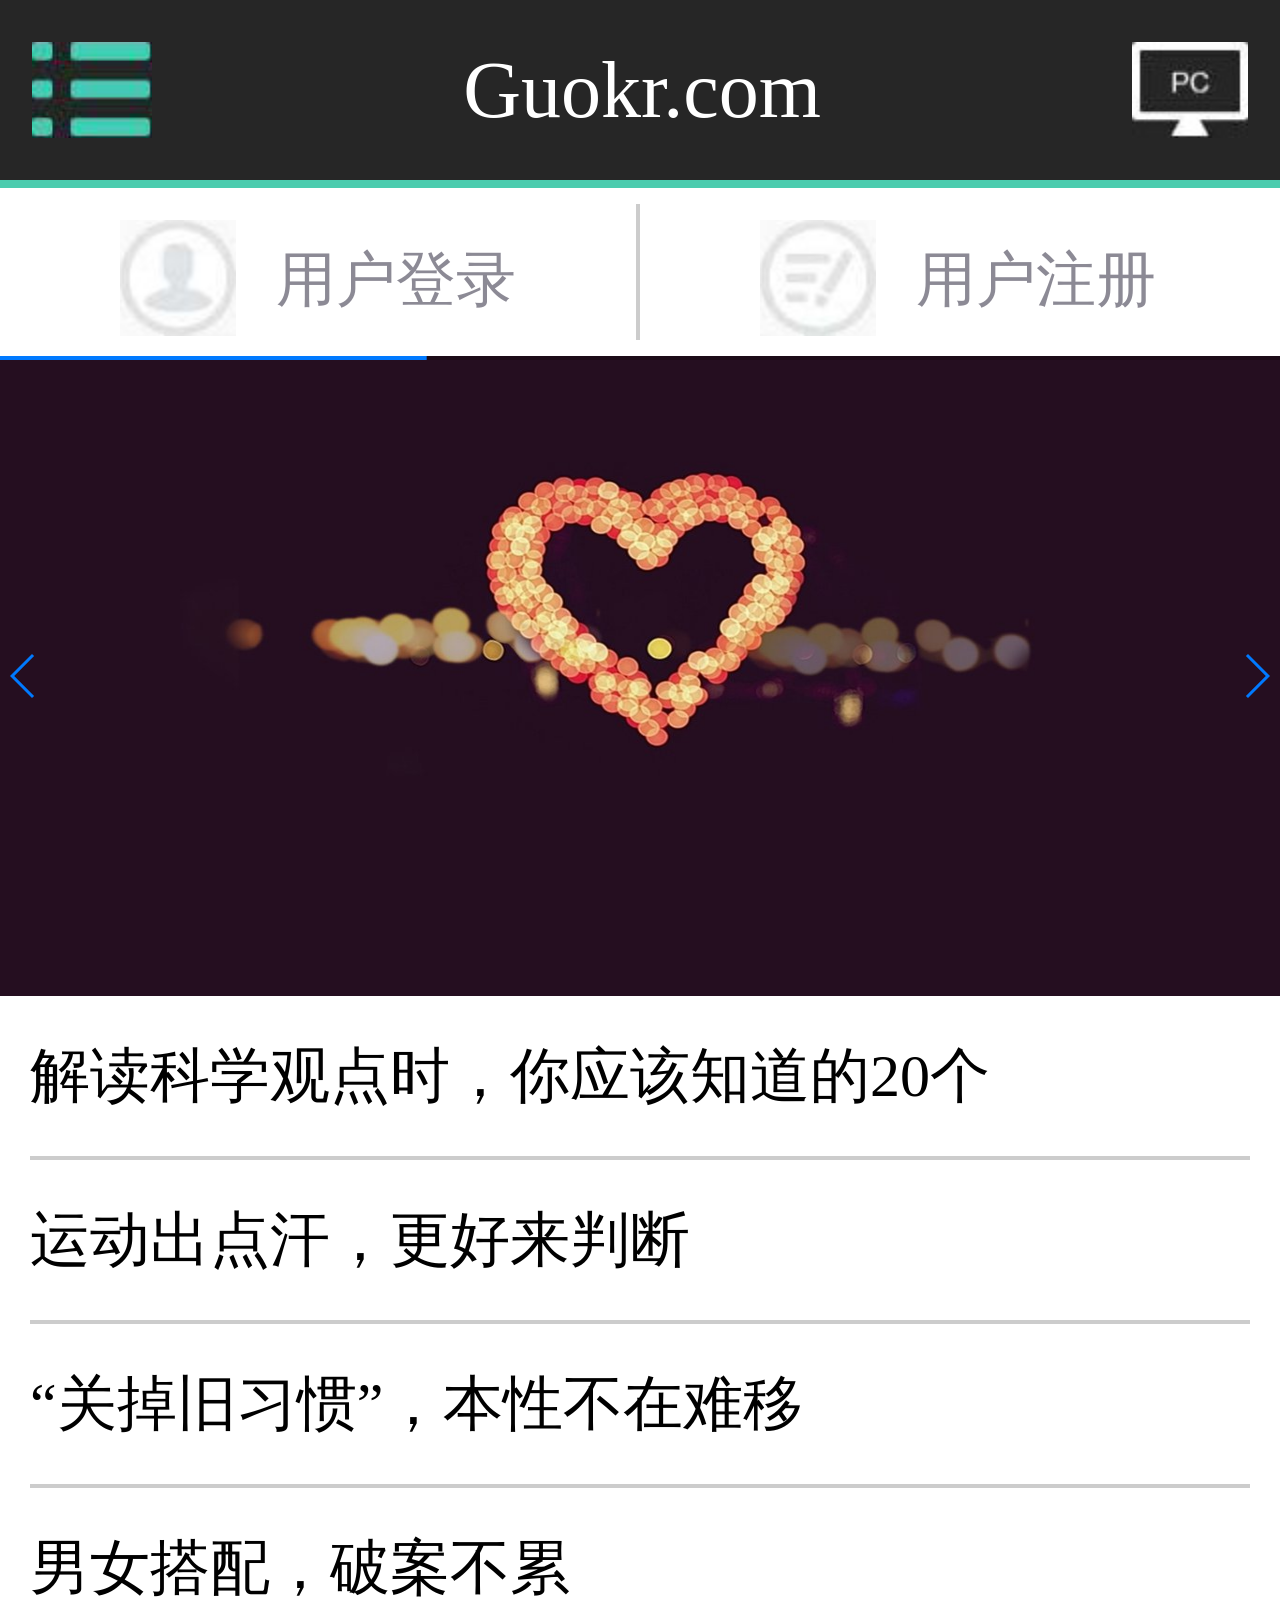
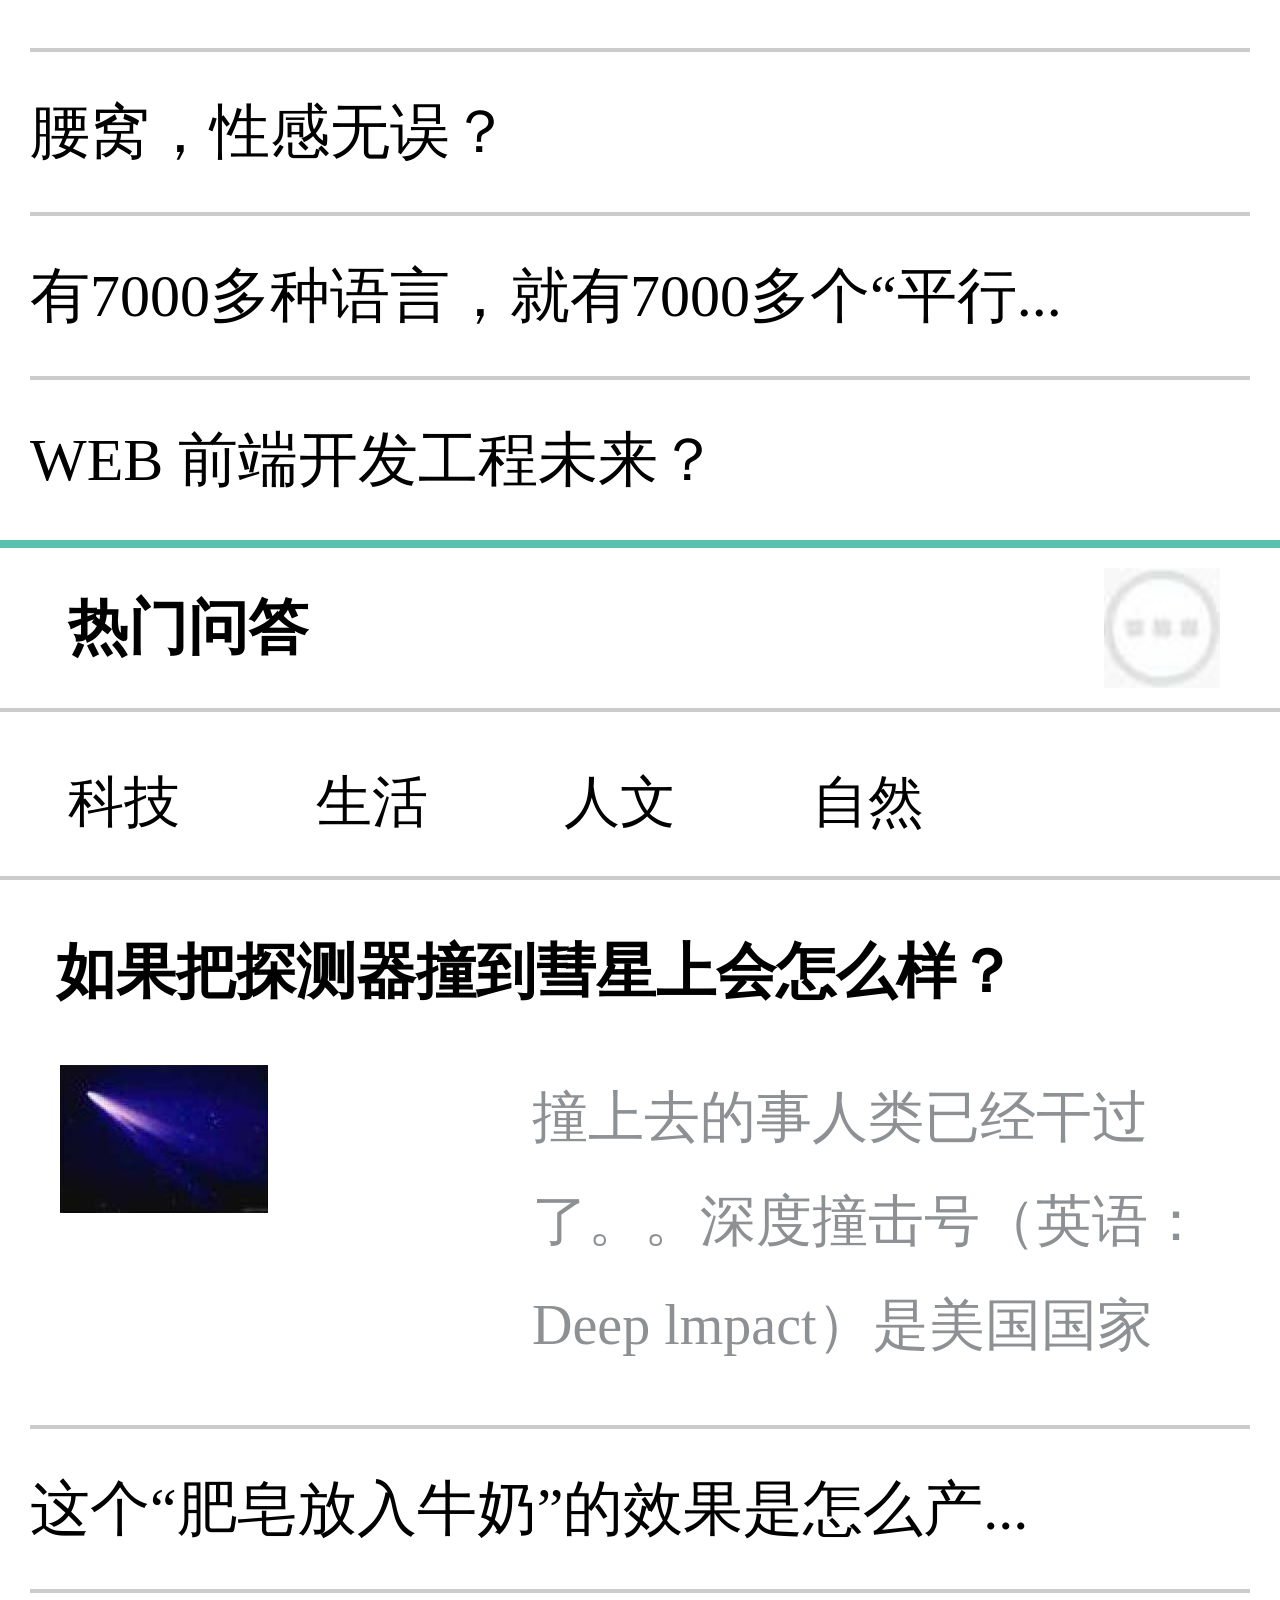
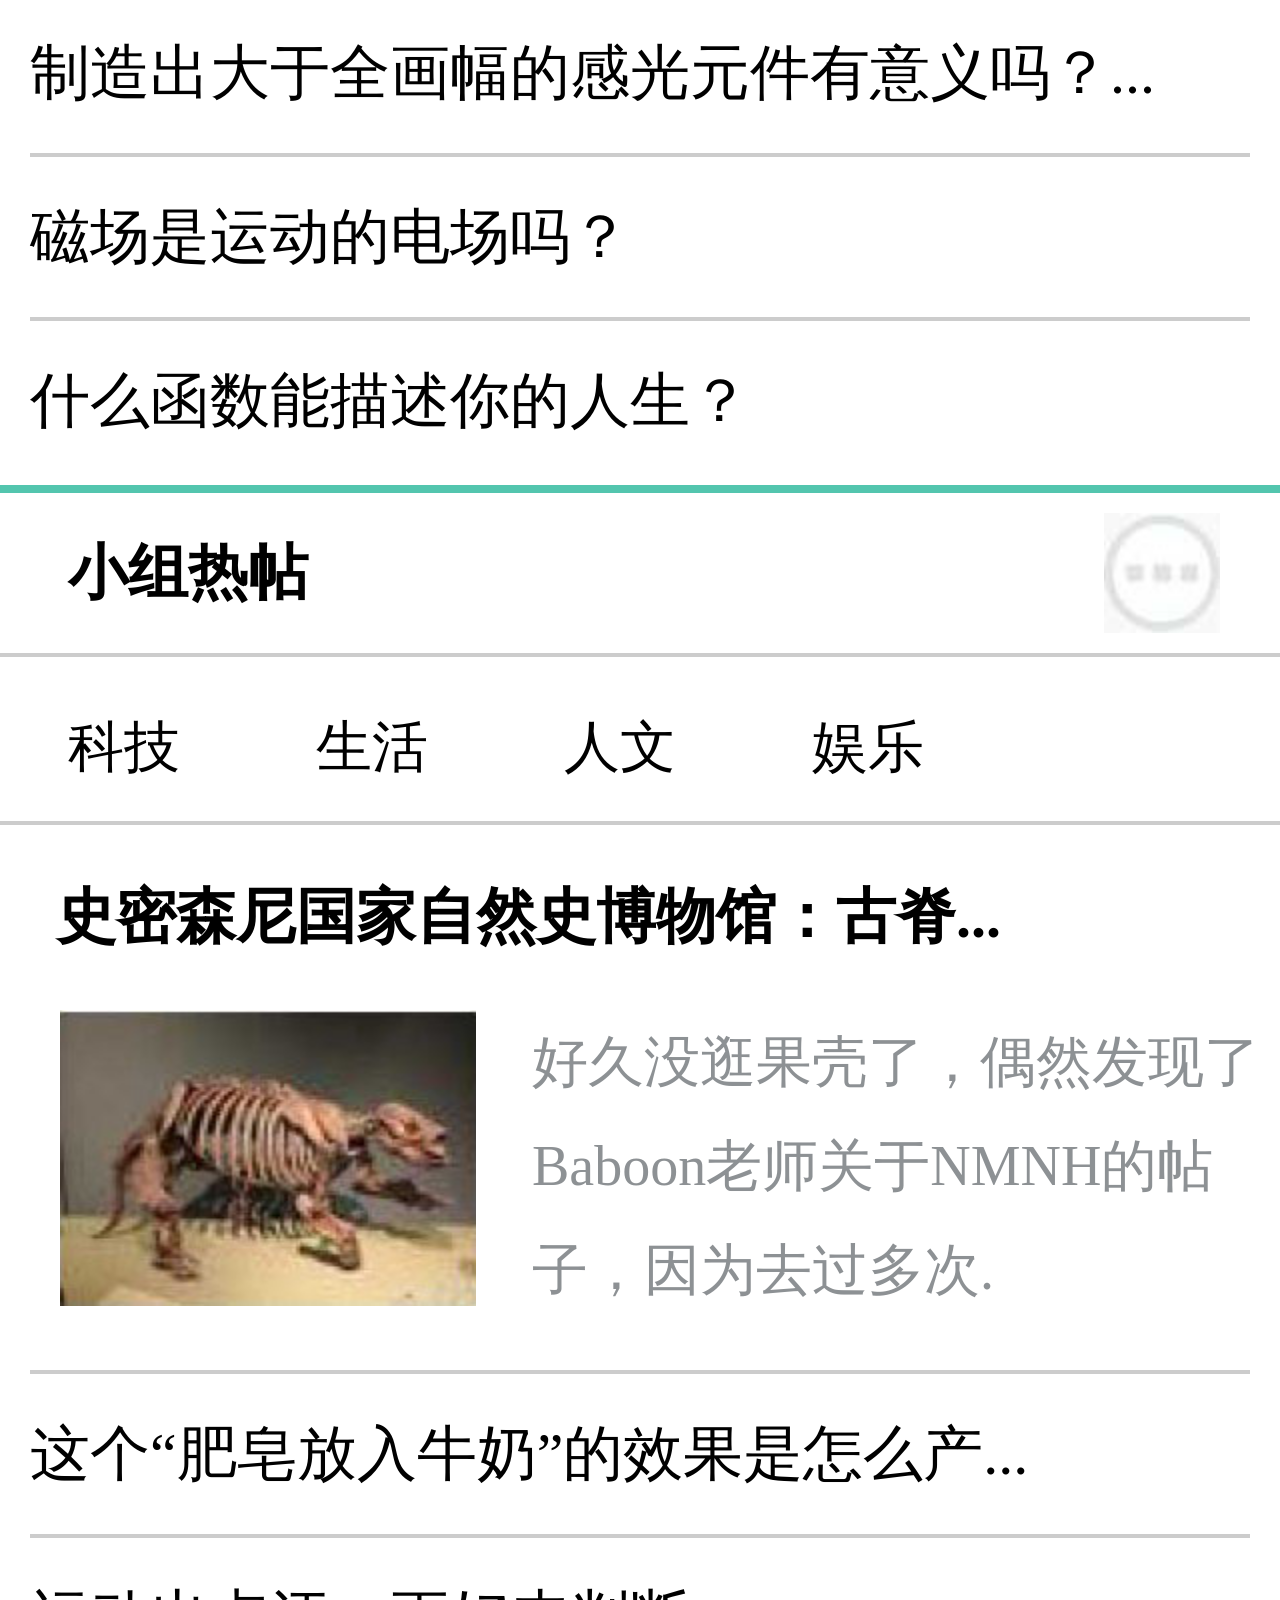
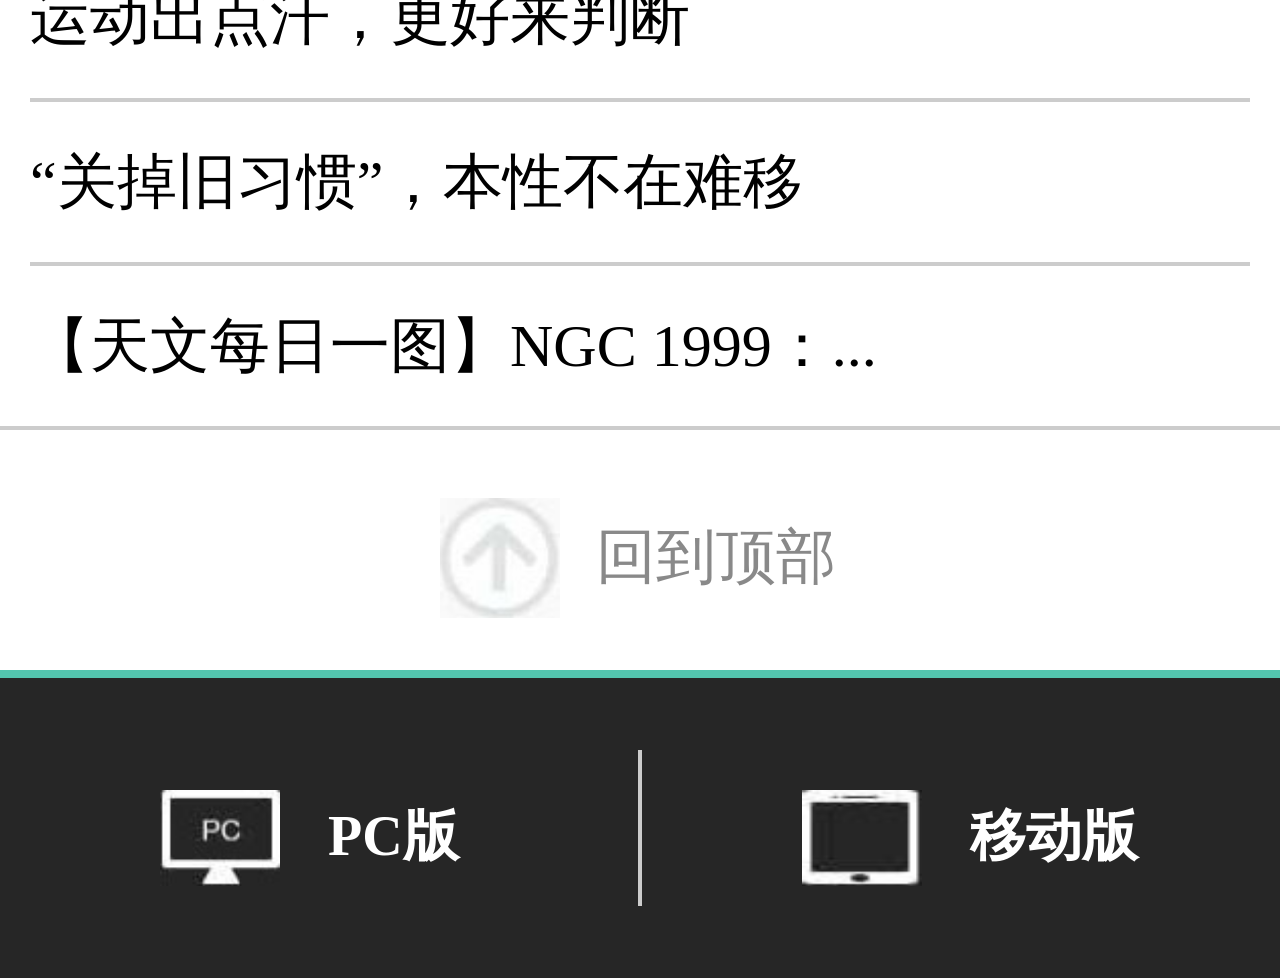
<file: Index.html>
<!doctype html>
<html lang="en">
<head>
	<meta charset="UTF-8">
	<title>Document</title>
	<meta name="viewport" content="width=device-width, user-scalable=no, initial-scale=1.0, maximum-scale=1.0">
	<meta name="apple-mobile-web-app-capable" content="yes">
	<meta name="apple-mobile-web-app-status-bar-style" content="black">
	<meta name="format-detection" content="telephone=no, email=no">
	<link rel="stylesheet" href="css/index.css">
	<link rel="stylesheet" href="css/swiper-3.4.1.min.css">
    <script src="js/swiper-3.4.1.min.js"></script>
	<script>
        document.documentElement.style.fontSize=20*document.documentElement.clientWidth/320+'px';
        window.onresize=function(){
            document.documentElement.style.fontSize=20*document.documentElement.clientWidth/320+'px';
        };
    </script>
</head>
<body>
<!-- 导航 -->
<header>
        <a href="javascrpit:;" class="menu">菜单</a>
        <h1>Guokr.com</h1>
        <a href="javascript:;" class="pc">PC</a>
</header>

<section>
		<!-- 登录 -->
		<div class="login">
			<a href="javascript:;" class="login_DL">用户登录</a>
			<a href="javascript:;" class="login_ZC">用户注册</a>
		</div>
		<!-- 广告 -->
		<div class="swiper-container">
		    <div class="swiper-wrapper">
		        <div class="swiper-slide blue-slide"><a href="javascript:;"><img src="img/a1.jpg" alt=""></a></div>
		        <div class="swiper-slide red-slide"><a href="javascript:;"><img src="img/a2.jpg" alt=""></a></div>
		        <div class="swiper-slide orange-slide"><a href="javascript:;"><img src="img/a3.jpg" alt=""></a></div>
		    </div>
		    <div class="swiper-pagination"></div>

		    <a href="javascript:;" class="swiper-button-prev"></a>
		    <a href="javascript:;" class="swiper-button-next"></a>
		</div>
		<!-- 新闻 -->
		<ul class="news">
			<li><a href="javascrpit:;">解读科学观点时，你应该知道的20个</a></li>
			<li><a href="javascrpit:;">运动出点汗，更好来判断</a></li>
			<li><a href="javascrpit:;">“关掉旧习惯”，本性不在难移</a></li>
			<li><a href="javascrpit:;">男女搭配，破案不累</a></li>
			<li><a href="javascrpit:;">腰窝，性感无误？</a></li>
			<li><a href="javascrpit:;">有7000多种语言，就有7000多个“平行...</a></li>
			<li class="last"><a href="javascrpit:;">WEB 前端开发工程未来？</a></li>
		</ul>
		<!-- 热门问答 -->
		<div class="title">
			<span>热门问答</span>
			<a href="javascript:;"/></a>
		</div>

		<ul class="nav">
			<li><a href="javascript:;">科技</a></li>
			<li><a href="javascript:;">生活</a></li>
			<li><a href="javascript:;">人文</a></li>
			<li><a href="javascript:;">自然</a></li>
		</ul>

		<h2 class="title_2"><a href="javascript:;">如果把探测器撞到彗星上会怎么样？</a></h2>
		<div class="content">
			<a href="javascript:;" class="content_img"></a>
			<a href="javascript:;" class="content_text">撞上去的事人类已经干过了。。深度撞击号（英语：Deep lmpact）是美国国家</a>
		</div>

		<!-- 新闻 -->
		<ul class="news-1">
			<li><a href="javascrpit:;">这个“肥皂放入牛奶”的效果是怎么产...</a></li>
			<li><a href="javascrpit:;">制造出大于全画幅的感光元件有意义吗？...</a></li>
			<li><a href="javascrpit:;">磁场是运动的电场吗？</a></li>
			<li><a href="javascrpit:;">什么函数能描述你的人生？</a></li>
		</ul>

		<!-- 小组热帖 -->
		<div class="title_1">
			<span>小组热帖</span>
			<a href="javascript:;"/></a>
		</div>

		<ul class="nav_1">
			<li><a href="javascript:;">科技</a></li>
			<li><a href="javascript:;">生活</a></li>
			<li><a href="javascript:;">人文</a></li>
			<li><a href="javascript:;">娱乐</a></li>
		</ul>

		<h2 class="title_2_1"><a href="javascript:;">史密森尼国家自然史博物馆：古脊...</a></h2>
		<div class="content_1">
			<a href="javascript:;" class="content_img"></a>
			<a href="javascript:;" class="content_text">好久没逛果壳了，偶然发现了Baboon老师关于NMNH的帖子，因为去过多次.</a>
		</div>

		<!-- 新闻 -->
		<ul class="news-1_1">
			<li><a href="javascrpit:;">这个“肥皂放入牛奶”的效果是怎么产...</a></li>
			<li><a href="javascrpit:;">运动出点汗，更好来判断</a></li>
			<li><a href="javascrpit:;">“关掉旧习惯”，本性不在难移</a></li>
			<li><a href="javascrpit:;">【天文每日一图】NGC 1999：...</a></li>
			<a href="#" class="HDDB"><span>回到顶部</span></a>
		</ul>
		
</section>

<footer>
	<div class="Footer">
		<a href="javascrpit:;" class="PC_1">
			<span>PC版</span>
		</a>
		<a href="javascrpit:;" class="YD_1">
			<span>移动版</span>
		</a>
	</div>
</footer>
<script>
    new Swiper('.swiper-container',{
        autoplay:3000,
        speed:500,
        loop : true,
        pagination:'.swiper-pagination',
        paginationType:'progress',
        prevButton:'.swiper-button-prev',
        nextButton:'.swiper-button-next',
    });
</script>
</body>
</html>
</file>
<file: css/index.css>
* {
  padding: 0;
  margin: 0; }

h1, h2, h3, h4, h5, h6 {
  font-weight: normal;
  font-size: 12px; }

li {
  list-style: none; }

a {
  text-decoration: none;
  color: #000; }

b, strong {
  font-weight: normal; }

i, em {
  font-style: normal; }

.fl {
  float: left; }

.fr {
  float: right; }

.clearfix:after {
  display: block;
  content: '';
  clear: both; }

.clearfix {
  zoom: 1; }

input {
  border: 0;
  padding: 0;
  outline: none;
  background: none; }

textarea {
  resize: none; }

table {
  border-collapse: collapse; }

img {
  vertical-align: top; }

p {
  line-height: 100%; }

header {
  width: 16.0rem;
  height: 2.25rem;
  background: #262626;
  border-bottom: 0.1rem solid #4bccae;
  display: flex;
  justify-content: space-between;
  align-items: center; }
  header .menu {
    width: 1.5rem;
    height: 1.2rem;
    background: url(../img/1.jpg) no-repeat;
    background-size: 1.5rem 1.2rem;
    text-indent: -9999rem;
    margin-left: 0.4rem; }
  header h1 {
    font-size: 1.0rem;
    color: #fff; }
  header .pc {
    width: 1.45rem;
    height: 1.2rem;
    background: url(../img/2.jpg) no-repeat;
    background-size: 1.45rem 1.2rem;
    text-indent: -9999rem;
    margin-right: 0.4rem; }

section .login {
  width: 16.0rem;
  height: 2.1rem;
  display: flex;
  align-items: center;
  font-size: 0.75rem;
  font-family: 'Microsoft YaHei'; }
  section .login .login_DL {
    width: 8.0rem;
    height: 1.7rem;
    color: #8c8a95;
    background: url(../img/3.jpg) no-repeat 1.5rem 0.2rem;
    background-size: 1.45rem 1.45rem;
    border-right: 0.05rem solid #ccc;
    padding-left: 3.45rem;
    padding-top: 0.45rem;
    box-sizing: border-box; }
  section .login .login_ZC {
    width: 8.0rem;
    height: 1.7rem;
    color: #8c8a95;
    background: url(../img/4.jpg) no-repeat 1.5rem 0.2rem;
    background-size: 1.45rem 1.45rem;
    padding-left: 3.45rem;
    padding-top: 0.45rem;
    box-sizing: border-box; }

section .blue-slide {
  background: #a2ff77; }

section .red-slide {
  background: #CA4040; }

section .orange-slide {
  background: #FF8604; }

section .swiper-slide {
  line-height: 5.0rem;
  color: #fff;
  text-align: center; }
  section .swiper-slide img {
    width: 16.0rem;
    height: 8rem; }

section .news {
  width: 16.0rem;
  height: 14.3rem;
  border-bottom: 0.1rem solid #58c1b0; }
  section .news li {
    width: 15.25rem;
    height: 2.0rem;
    border-bottom: 0.05rem solid #ccc;
    font-size: 0.75rem;
    font-family: 'Microsoft YaHei';
    margin: 0 auto;
    line-height: 2.0rem; }
  section .news .last {
    border-bottom: none; }

section .title {
  width: 16.0rem;
  height: 2.0rem;
  border-bottom: 0.05rem solid #ccc;
  display: flex;
  justify-content: flex-end;
  line-height: 2.0rem; }
  section .title a {
    width: 1.45rem;
    height: 1.5rem;
    background: url(../img/6.jpg) no-repeat;
    background-size: 1.45rem 1.5rem;
    display: block;
    margin-right: 0.75rem;
    margin-top: 0.25rem; }
  section .title span {
    font-size: 0.75rem;
    font-family: 'Microsoft YaHei';
    font-weight: bold;
    color: #000;
    margin-right: 9.95rem; }

section .nav {
  width: 16.0rem;
  height: 2.05rem;
  border-bottom: 0.05rem solid #ccc;
  display: flex; }
  section .nav li {
    width: 3.1rem;
    height: 2.05rem;
    text-align: center;
    line-height: 2.05rem; }
    section .nav li a {
      width: 3.1rem;
      height: 2.05rem;
      display: inline-block;
      font-size: 0.7rem;
      font-family: 'Microsoft YaHei'; }

section .title_2 {
  font-size: 0.75rem;
  font-family: 'Microsoft YaHei';
  font-weight: bold;
  margin-top: 0.65rem;
  margin-left: 0.7rem; }

section .content {
  width: 16.0rem;
  height: 4.5rem;
  display: flex;
  justify-content: space-between;
  line-height: 1.3rem;
  margin-top: 0.65rem; }
  section .content .content_img {
    width: 5.2rem;
    height: 3.7rem;
    background: url(../img/7.jpg) no-repeat;
    display: block;
    margin-left: 0.75rem; }
  section .content .content_text {
    width: 9.35rem;
    height: 3.7rem;
    display: inline-block;
    font-size: 0.7rem;
    color: #8d9194; }

section .news-1 {
  width: 16.0rem;
  height: 8.25rem;
  border-bottom: 0.1rem solid #53c5ae; }
  section .news-1 li {
    width: 15.25rem;
    height: 2.0rem;
    border-top: 0.05rem solid #ccc;
    font-size: 0.75rem;
    font-family: 'Microsoft YaHei';
    margin: 0 auto;
    line-height: 2.0rem; }

section .title_1 {
  width: 16.0rem;
  height: 2.0rem;
  border-bottom: 0.05rem solid #ccc;
  display: flex;
  justify-content: flex-end;
  line-height: 2.0rem; }
  section .title_1 a {
    width: 1.45rem;
    height: 1.5rem;
    background: url(../img/6.jpg) no-repeat;
    background-size: 1.45rem 1.5rem;
    display: block;
    margin-right: 0.75rem;
    margin-top: 0.25rem; }
  section .title_1 span {
    font-size: 0.75rem;
    font-family: 'Microsoft YaHei';
    font-weight: bold;
    color: #000;
    margin-right: 9.95rem; }

section .nav_1 {
  width: 16.0rem;
  height: 2.05rem;
  border-bottom: 0.05rem solid #ccc;
  display: flex; }
  section .nav_1 li {
    width: 3.1rem;
    height: 2.05rem;
    text-align: center;
    line-height: 2.05rem; }
    section .nav_1 li a {
      width: 3.1rem;
      height: 2.05rem;
      display: inline-block;
      font-size: 0.7rem;
      font-family: 'Microsoft YaHei'; }

section .title_2_1 {
  font-size: 0.75rem;
  font-family: 'Microsoft YaHei';
  font-weight: bold;
  margin-top: 0.65rem;
  margin-left: 0.7rem; }

section .content_1 {
  width: 16.0rem;
  height: 4.5rem;
  display: flex;
  justify-content: space-between;
  line-height: 1.3rem;
  margin-top: 0.65rem; }
  section .content_1 .content_img {
    width: 5.2rem;
    height: 3.7rem;
    background: url(../img/8.jpg) no-repeat;
    background-size: 5.2rem  3.7rem;
    display: block;
    margin-left: 0.75rem; }
  section .content_1 .content_text {
    width: 9.35rem;
    height: 3.7rem;
    display: inline-block;
    font-size: 0.7rem;
    color: #8d9194; }

section .news-1_1 {
  width: 16.0rem;
  height: 11.25rem;
  border-bottom: 0.1rem solid #53c5ae;
  margin: 0 auto; }
  section .news-1_1 li {
    width: 15.25rem;
    height: 2.0rem;
    border-top: 0.05rem solid #ccc;
    font-size: 0.75rem;
    font-family: 'Microsoft YaHei';
    margin: 0 auto;
    line-height: 2.0rem; }
  section .news-1_1 .HDDB {
    width: 16.0rem;
    height: 3.0rem;
    background: url(../img/9.jpg) no-repeat 5.5rem 0.85rem;
    background-size: 1.5rem 1.5rem;
    display: inline-block;
    border-top: 0.05rem solid #ccc;
    line-height: 3.0rem; }
    section .news-1_1 .HDDB span {
      font-size: 0.75rem;
      font-family: 'Microsoft YaHei';
      color: #898989;
      margin-left: 7.45rem; }

.Footer {
  width: 16.0rem;
  height: 3.75rem;
  background: #262626;
  display: flex; }
  .Footer .PC_1 {
    width: 8.0rem;
    height: 1.95rem;
    background: url(../img/10.jpg) no-repeat 2rem 0.5rem;
    background-size: 1.5rem 1.2rem;
    display: inline-block;
    margin-top: 0.9rem;
    border-right: 0.05rem solid #ccc;
    color: #fff;
    line-height: 1.95rem; }
    .Footer .PC_1 span {
      font-size: 0.7rem;
      font-family: 'Microsoft YaHei';
      font-weight: bold;
      margin-left: 4.1rem; }
  .Footer .YD_1 {
    width: 8.0rem;
    height: 1.95rem;
    background: url(../img/11.jpg) no-repeat 2rem 0.5rem;
    background-size: 1.5rem 1.2rem;
    display: inline-block;
    margin-top: 0.9rem;
    color: #fff;
    line-height: 1.95rem; }
    .Footer .YD_1 span {
      font-size: 0.7rem;
      font-family: 'Microsoft YaHei';
      font-weight: bold;
      margin-left: 4.1rem; }
</file>
